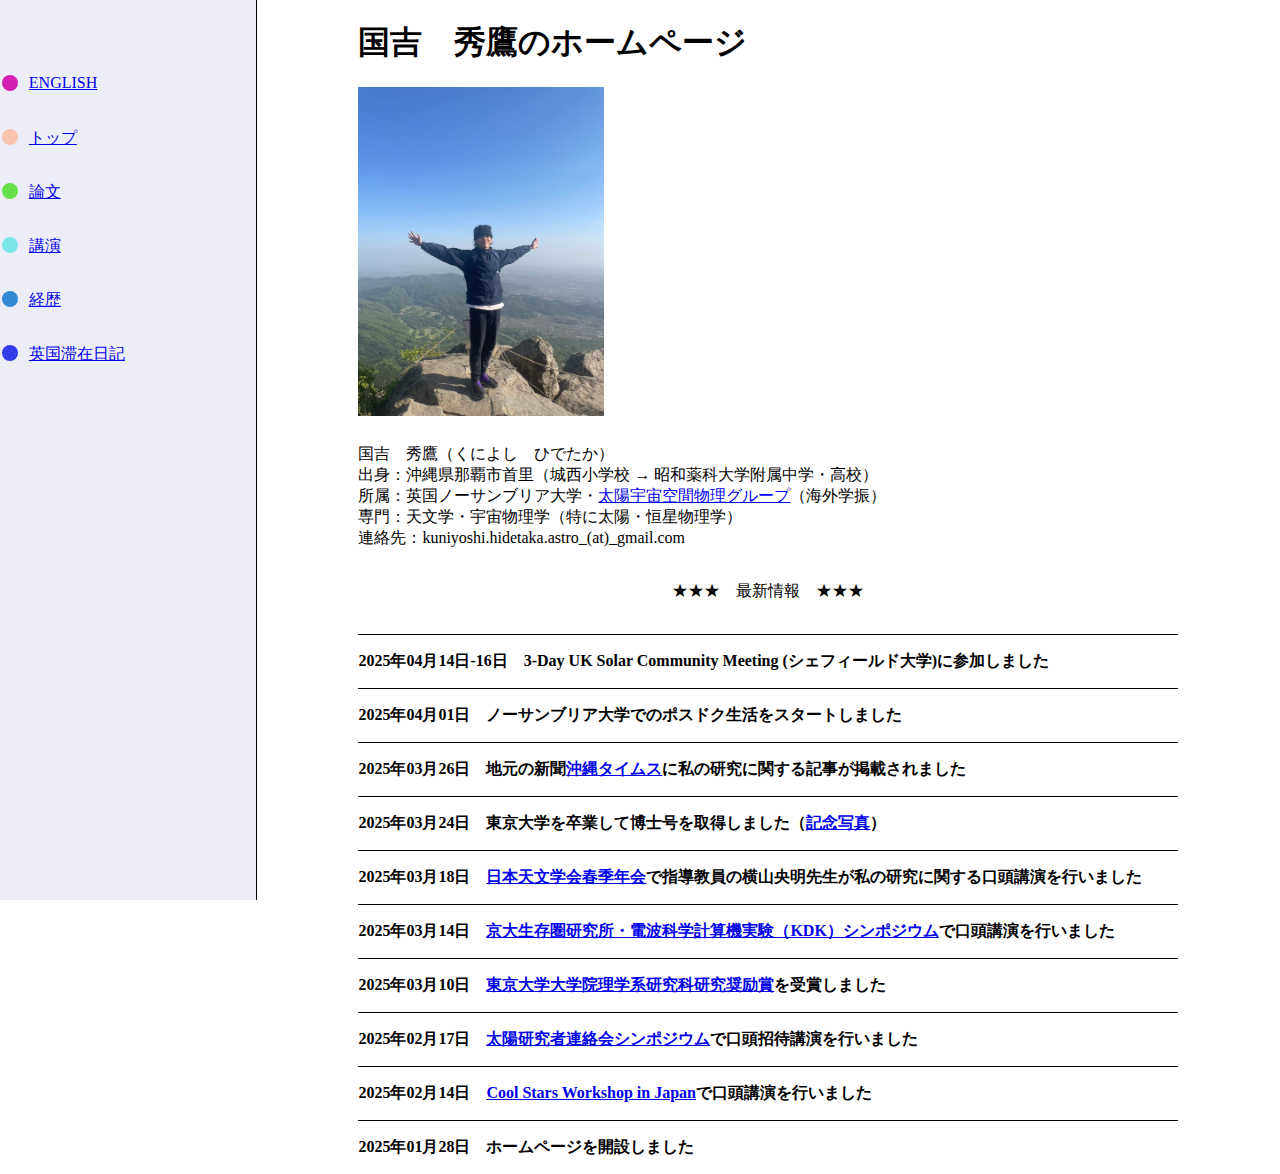
<file: index.html>
<!DOCTYPE html>
<html lang="ja">

    <head>
        <meta charset="utf-8">
        <title> 国吉　秀鷹のホームページ </title>
        <meta name="viewport" content="width=device-width, initial-scale=1.0">
        <link rel="stylesheet" href="css/common.css">
        <link rel="stylesheet" href="css/sidebar.css">
        <link rel="stylesheet" href="css/top.css">
    </head>

    <body>
        <!-- サイドバー -->
        <div class="sidebar">
            <ul>
                <li class="sideLink sideLinkEnglish">
                    <a href="./index_english.html">
                        ENGLISH
                    </a>
                </li>
                <li class="sideLink sideLinkTop">
                    <a href="./index.html">
                        トップ
                    </a>
                </li>
                <li class="sideLink sideLinkPaper">
                    <a href="./paper.html">
                        論文
                    </a>
                </li>
                <li class="sideLink sideLinkConference">
                    <a href="./conference.html">
                        講演
                    </a>
                </li>
                <li class="sideLink sideLinkCV">
                    <a href="./cv.html">
                        経歴
                    </a>
                </li>
                <li class="sideLink sideLinkBlog">
                    <a href="https://note.com/dapper_ivy8055">
                        英国滞在日記
                    </a>
                </li>
            </ul>
        </div>
        <div class="mainColumn">
            <div class="mainColumnTop">
                <h1>
                    国吉　秀鷹のホームページ
                </h1>
                <div class="topBody">
                    <!-- 左エリア -->
                    <div class="topBodyCenter">
                        <img class="topProfileImg" src="./src/top2.jpg" width="246" height="329" />
                        <div class="topProfileItem">
                            <div>
                                国吉　秀鷹（くによし　ひでたか）
                            </div>
                            <div>
                                出身：沖縄県那覇市首里（城西小学校 &rarr; 昭和薬科大学附属中学・高校）
                            </div>
                            <div>
                                所属：英国ノーサンブリア大学・<a href="https://www.northumbria.ac.uk/about-us/academic-departments/mathematics-physics-and-electrical-engineering/research/solar-and-space-physics/">太陽宇宙空間物理グループ</a>（海外学振）
                            </div>
                            <div>
                                専門：天文学・宇宙物理学（特に太陽・恒星物理学）
                            </div>
                            <div>
                                連絡先：<a>kuniyoshi.hidetaka.astro_(at)_gmail.com</a>
                            </div>
                        </div>

                        <div class="topInfoHeader">
                            &#x2605;&#x2605;&#x2605;　最新情報　&#x2605;&#x2605;&#x2605;
                        </div>
                        <div class="topInfoItem">
                            2025年04月14日-16日　3-Day UK Solar Community Meeting (シェフィールド大学)に参加しました
                        </div>
                        <div class="topInfoItem">
                            2025年04月01日　ノーサンブリア大学でのポスドク生活をスタートしました
                        </div>
                        <div class="topInfoItem">
                            2025年03月26日　地元の新聞<a href="https://www.okinawatimes.co.jp/articles/-/1551395">沖縄タイムス</a>に私の研究に関する記事が掲載されました
                        </div>
                        <div class="topInfoItem">
                            2025年03月24日　東京大学を卒業して博士号を取得しました（<a href="./src/graduation.jpg">記念写真</a>）
                        </div>
                        <div class="topInfoItem">
                            2025年03月18日　<a href="https://www.asj.or.jp/nenkai/archive/2025a/session-M.html">日本天文学会春季年会</a>で指導教員の横山央明先生が私の研究に関する口頭講演を行いました
                        </div>
                        <div class="topInfoItem">
                            2025年03月14日　<a href="https://www.rish.kyoto-u.ac.jp/events/symposium-0543/">京大生存圏研究所・電波科学計算機実験（KDK）シンポジウム</a>で口頭講演を行いました
                        </div>
                        <div class="topInfoItem">
                            2025年03月10日　<a href="https://www.s.u-tokyo.ac.jp/ja/info/10714/">東京大学大学院理学系研究科研究奨励賞</a>を受賞しました
                        </div>
                        <div class="topInfoItem">
                            2025年02月17日　<a href="https://jspc.sakura.ne.jp/symp_program/JSPCsymp_2024_program.pdf">太陽研究者連絡会シンポジウム</a>で口頭招待講演を行いました
                        </div>
                        <div class="topInfoItem">
                            2025年02月14日　<a href="https://sites.google.com/view/cswsj">Cool Stars Workshop in Japan</a>で口頭講演を行いました
                        </div>
                        <div class="topInfoItem">
                            2025年01月28日　ホームページを開設しました
                        </div>
                    </div>
                </div>
            </div>
        </div>
    </body>
    
</html>
</file>
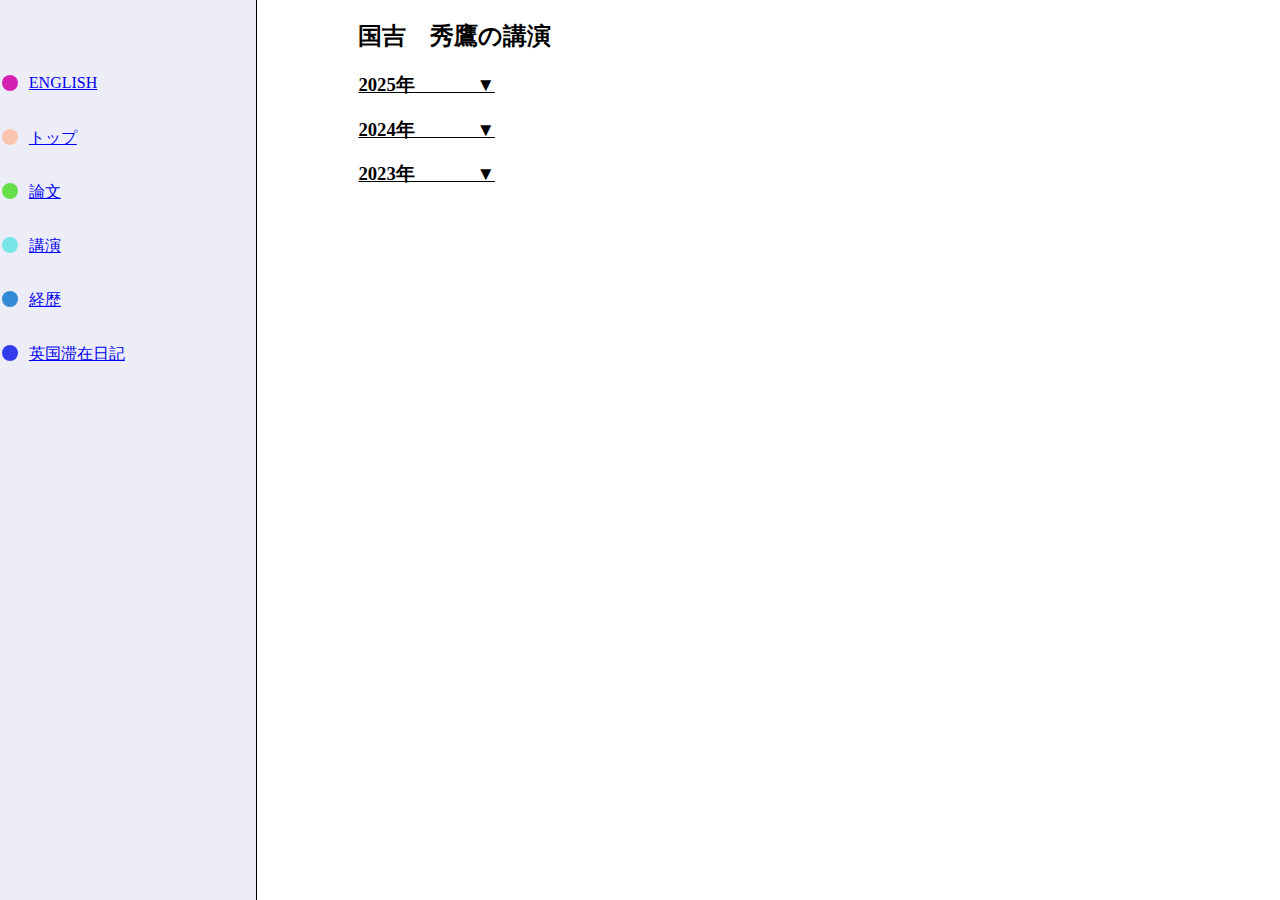
<file: conference.html>
<!DOCTYPE html>
<html lang="ja">

    <head>
        <meta charset="utf-8">
        <title> 国吉　秀鷹のホームページ </title>
        <meta name="viewport" content="width=device-width, initial-scale=1.0">
        <link rel="stylesheet" href="css/common.css">
        <link rel="stylesheet" href="css/sidebar.css">
        <link rel="stylesheet" href="css/top.css">
    </head>

    <body>
        <!-- サイドバー -->
        <div class="sidebar">
            <ul>
                <li class="sideLink sideLinkEnglish">
                    <a href="./index_english.html">
                        ENGLISH
                    </a>
                </li>
                <li class="sideLink sideLinkTop">
                    <a href="./index.html">
                        トップ
                    </a>
                </li>
                <li class="sideLink sideLinkPaper">
                    <a href="./paper.html">
                        論文
                    </a>
                </li>
                <li class="sideLink sideLinkConference">
                    <a href="./conference.html">
                        講演
                    </a>
                </li>
                <li class="sideLink sideLinkCV">
                    <a href="./cv.html">
                        経歴
                    </a>
                </li>
                <li class="sideLink sideLinkBlog">
                    <a href="https://note.com/dapper_ivy8055">
                        英国滞在日記
                    </a>
                </li>
            </ul>
        </div>
        <div class="mainColumn">
            <div class="mainColumnTop">
                <h2>
                    国吉　秀鷹の講演
                </h2>
                <div class="profileBody">
                    <div class="profileBodyItem">
                        <div class="profileBodyItemLabel">
                            <div onclick="obj=document.getElementById('menu2025').style; obj.display=(obj.display=='none')?'block':'none';">
                                <u> <a style="cursor:pointer;"> <h3> 2025年　　　             &#9660; </h3> </a> </u>
                            </div>
                        </div>
                         <div id="menu2025" style="display:none;clear:both;">
                            <ol>
                                <li> "The role of swirls in solar coronal heating" (oral, <b>invited</b>) <br />  <a href="https://sites.google.com/view/hinode-18-iris-16-meeting/science-programme?authuser=0">Hinode18-IRIS16 Meeting</a>, 23-27 June 2025, UCL, UK. </li>
                                <li> "The role of swirls in solar coronal heating" (oral) <br />  <a href="https://www.asj.or.jp/nenkai/archive/2025a/session-M.html">Astronomical Society of Japan Spring Annual Meeting</a>, 17-20 March 2025, Ibaraki-U, Japan. </li>
                                <li> "The role of swirls in solar coronal heating" (oral) <br />  <a href="https://www.rish.kyoto-u.ac.jp/events/symposium-0543/">Research Institute for Sustainable Humanosphere</a>, 14 March 2025, Online. </li>
                                <li> "The role of swirls in solar coronal heating" (oral, <b>invited</b>) <br />  <a href="https://jspc.sakura.ne.jp/symp_program/JSPCsymp_2024_program.pdf">Japan Solar Physics Community Symposium</a>, 17-19 February 2025, ISAS, Japan. </li>
                                <li> "The role of swirls in solar coronal heating" (oral) <br />  <a href="https://sites.google.com/view/cswsj">Cool Stars Workshop in Japan</a>, 12-14 February 2025, UTokyo, Japan. </li>
                            </ol>
                         </div>
                        <p></p>
                        
                        <div class="profileBodyItemLabel">
                            <div onclick="obj=document.getElementById('menu2024').style; obj.display=(obj.display=='none')?'block':'none';">
                                <u> <a style="cursor:pointer;"> <h3> 2024年　　　             &#9660; </h3> </a> </u>
                            </div>
                        </div>
                        <div id="menu2024" style="display:none;clear:both;">
                            <ol>
                                <li> "The role of swirls in solar coronal heating" (oral) <br />  <a href="https://sites.google.com/view/rironkon2024/%E3%83%9B%E3%83%BC%E3%83%A0">Rironkon Symposium</a>, 24-26 December 2024, NAOJ, Japan. </li>
                                <li> "The role of swirls in solar coronal heating" (poster) <br />  <a href="https://www.cfca.nao.ac.jp/content/2024%E4%BB%A4%E5%92%8C6%E5%B9%B4%E5%BA%A6-%E5%9B%BD%E7%AB%8B%E5%A4%A9%E6%96%87%E5%8F%B0-cfca-%E3%83%A6%E3%83%BC%E3%82%B6%E3%83%BC%E3%82%BA%E3%83%9F%E3%83%BC%E3%83%86%E3%82%A3%E3%83%B3%E3%82%B0-%E3%83%97%E3%83%AD%E3%82%B0%E3%83%A9%E3%83%A0">Center for Computational Astrophysics Users Meeting</a>, 25-26 November 2024, NAOJ, Japan. </li>
                                <li> "The role of swirls in solar coronal heating" (oral) <br />  <a href="https://www.asj.or.jp/nenkai/archive/2024b/session-M.html">Astronomical Society of Japan Fall Annual Meeting</a>, 11-13 September 2024, Kansei U, Japan. </li>
                                <li> "Cospatial Incidence of Chromospheric Swirls and Extreme-ultraviolet Brightening" (oral) <br />  <a href="https://solar.physics.montana.edu/h17_i14_s3/">Hinode-17 IRIS-15 SPHERE-3 Meeting</a>, 23-27 July 2024, Montana U, USA. </li>
                                <li> "The role of swirls in solar coronal heating" (oral, <b>invited</b>) <br />  <a href="http://kyoryu.scphys.kyoto-u.ac.jp/rims24/">Research Institute for Mathmatical Sciences Symposium "Non-equilibrium Turbulence"</a>, 22-24 July 2024, Kyoto U, Japan. </li>
                                <li> "Self-consistent simulation of an entire coronal loop spanning from the convection zone to the corona" (oral) <br />  <a href="https://www.asj.or.jp/nenkai/archive/2024a/session-M.html">Astronomical Society of Japan Spring Annual Meeting</a>, 11-15 March 2024, UTokyo, Japan. </li>
                                <li> "Cospatial Incidence of Chromospheric Swirls and Extreme-ultraviolet Brightening" (oral) <br />  <a>Solar-C SWG meeting</a>, 5-6 March 2024, Nagoya U, Japan. </li>
                                <li> "Cospatial Incidence of Chromospheric Swirls and Extreme-ultraviolet Brightening" (oral) <br />  <a href="https://jspc.sakura.ne.jp/symp_program/JSPCsymp_2023_program.pdf">Japan Solar Physics Community Symposium</a>, 20-22 February 2024, NAOJ, Japan. </li>
                                <li> "Cospatial Incidence of Chromospheric Swirls and Extreme-ultraviolet Brightening" (oral, <b>invited</b>) <br />  <a>Chromospheric Magnetic Field Workshop</a>, 14-16 February 2024, NAOJ, Japan. </li>
                                <li> "Efficient energy transfer into the solar corona by magnetic tornadoes" (oral) <br />  <a href="https://www.cfca.nao.ac.jp/content/2023%E4%BB%A4%E5%92%8C5%E5%B9%B4%E5%BA%A6-%E5%9B%BD%E7%AB%8B%E5%A4%A9%E6%96%87%E5%8F%B0-cfca-%E3%83%A6%E3%83%BC%E3%82%B6%E3%83%BC%E3%82%BA%E3%83%9F%E3%83%BC%E3%83%86%E3%82%A3%E3%83%B3%E3%82%B0-%E3%83%97%E3%83%AD%E3%82%B0%E3%83%A9%E3%83%A0">Center for Computational Astrophysics Users Meeting</a>, 29-30 January 2024, NAOJ, Japan. </li>
                            </ol>
                        </div> 
                        <p></p>

                        <div class="profileBodyItemLabel">
                            <div onclick="obj=document.getElementById('menu2023').style; obj.display=(obj.display=='none')?'block':'none';">
                                <u> <a style="cursor:pointer;"> <h3> 2023年　　　             &#9660; </h3> </a> </u>
                            </div>
                        </div>
                        <div id="menu2023" style="display:none;clear:both;">
                            <ol>
                                <li> "Can the Solar P-modes Contribute to the High-frequency Transverse Oscillations of Spicules?" (oral) <br />  <a href="https://www.asj.or.jp/nenkai/archive/2023a/">Astronomical Society of Japan Spring Annual Meeting</a>, 13-15 March 2023, Tokyo, Japan. </li>
                                <li> "Magnetic Tornado Induced by the Merger of Coronal Loop Footpoints: an Efficient Energy Channel into the Solar Corona" (oral) <br />  <a href="https://jspc.sakura.ne.jp/symp_program/JSPCsymp_2023_program.pdf">Japan Solar Physics Community Symposium</a>, 20-22 February 2023, Nagoya, Japan. </li>
                            </ol>
                        </div>
                        <p></p>
                    </div>
                </div>
              </div>
            </div>
    </body>
</html>
</file>
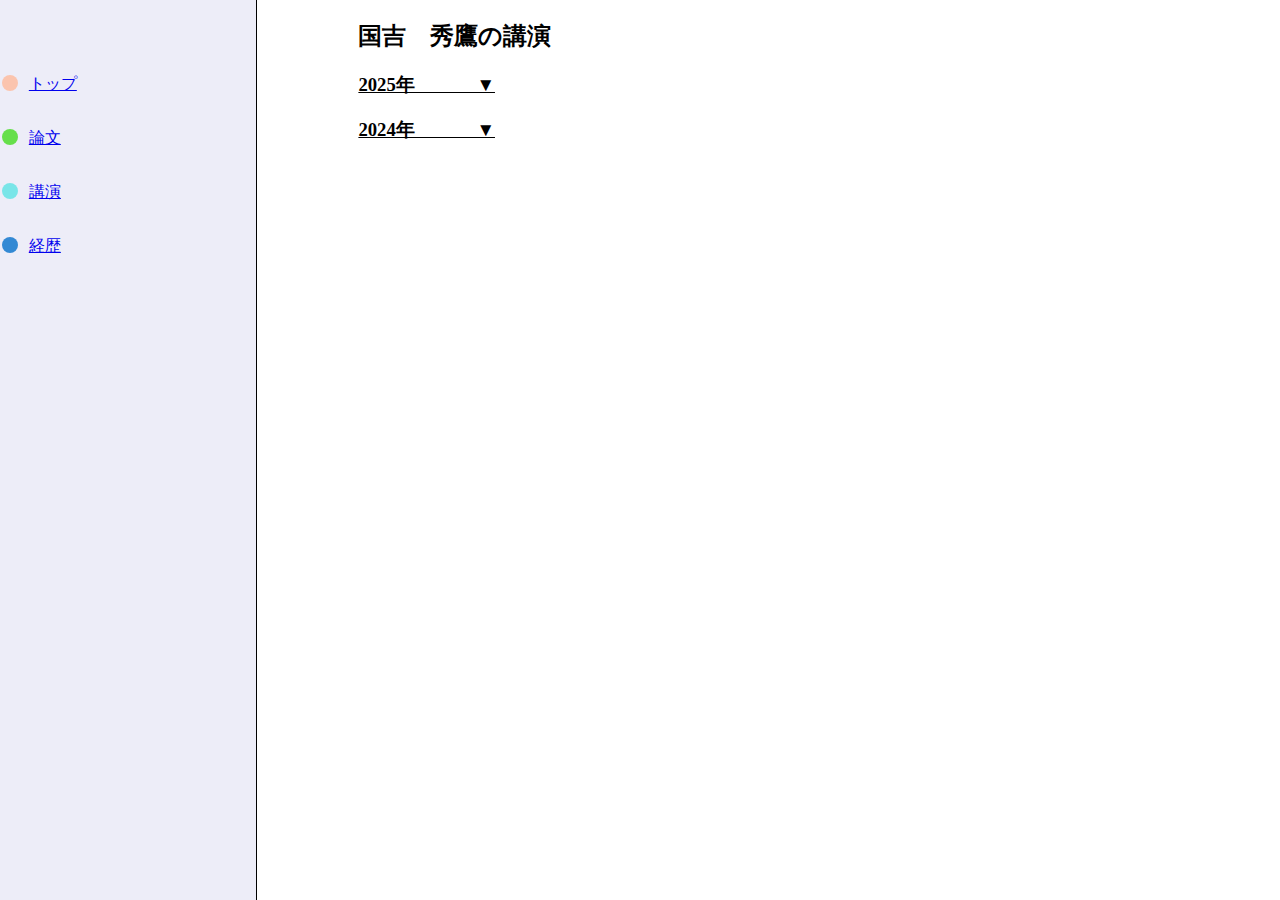
<file: conference_2025.html>
<!DOCTYPE html>
<html lang="ja">

    <head>
        <meta charset="utf-8">
        <title> 国吉　秀鷹のホームページ </title>
        <meta name="viewport" content="width=device-width, initial-scale=1.0">
        <link rel="stylesheet" href="css/common.css">
        <link rel="stylesheet" href="css/sidebar.css">
        <link rel="stylesheet" href="css/top.css">
    </head>

    <body>
        <!-- サイドバー -->
        <div class="sidebar">
            <ul>
                <li class="sideLink sideLinkTop">
                    <a href="./index.html">
                        トップ
                    </a>
                </li>
                <li class="sideLink sideLinkPaper">
                    <a href="./paper.html">
                        論文
                    </a>
                </li>
                <li class="sideLink sideLinkConference">
                    <a href="./conference_2025.html">
                        講演
                    </a>
                </li>
                <li class="sideLink sideLinkCV">
                    <a href="./cv.html">
                        経歴
                    </a>
                </li>
            </ul>
        </div>
        <div class="mainColumn">
            <div class="mainColumnTop">
                <h2>
                    国吉　秀鷹の講演
                </h2>
                <div class="profileBody">
                    <div class="profileBodyItem">
                        <div class="profileBodyItemLabel">
                            <div onclick="obj=document.getElementById('menu2025').style; obj.display=(obj.display=='none')?'block':'none';">
                                <u> <a style="cursor:pointer;"> <h3> 2025年　　　             &#9660; </h3> </a> </u>
                            </div>
                        </div>
                         <div id="menu2025" style="display:none;clear:both;">
                            <ol>
                                <li> "The role of swirls in solar coronal heating" (oral, <b>invited</b>) <br />  <a href="https://sites.google.com/view/hinode-18-iris-16-meeting/science-programme?authuser=0">Hinode18-IRIS16 Meeting</a>, 23-27 June 2025, UCL, UK. </li>
                                <li> "The role of swirls in solar coronal heating" (oral) <br />  <a href="https://www.asj.or.jp/nenkai/archive/2025a/session-M.html">Astronomical Society of Japan Spring Annual Meeting</a>, 17-20 March 2025, Ibaraki-U, Japan. </li>
                                <li> "The role of swirls in solar coronal heating" (oral) <br />  <a href="https://www.rish.kyoto-u.ac.jp/events/symposium-0543/">Research Institute for Sustainable Humanosphere</a>, 14 March 2025, Online. </li>
                                <li> "The role of swirls in solar coronal heating" (oral, <b>invited</b>) <br />  <a href="https://jspc.sakura.ne.jp/symp_program/JSPCsymp_2024_program.pdf">Japan Solar Physics Community Symposium</a>, 17-19 February 2025, ISAS, Japan. </li>
                                <li> "The role of swirls in solar coronal heating" (oral) <br />  <a href="https://sites.google.com/view/cswsj">Cool Stars Workshop in Japan</a>, 12-14 February 2025, UTokyo, Japan. </li>
                            </ol>
                         </div>

                        <p></p>
                        
                        <div class="profileBodyItemLabel">
                            <div onclick="obj=document.getElementById('menu2024').style; obj.display=(obj.display=='none')?'block':'none';">
                                <u> <a style="cursor:pointer;"> <h3> 2024年　　　             &#9660; </h3> </a> </u>
                            </div>
                        </div>
                        <div id="menu2024" style="display:none;clear:both;">
                            <ol>
                                <li> "The role of swirls in solar coronal heating" (oral) <br />  <a href="https://sites.google.com/view/rironkon2024/%E3%83%9B%E3%83%BC%E3%83%A0">Rironkon Symposium</a>, 24-26 December 2024, NAOJ, Japan. </li>
                                <li> "The role of swirls in solar coronal heating" (poster) <br />  <a href="https://www.cfca.nao.ac.jp/content/2024%E4%BB%A4%E5%92%8C6%E5%B9%B4%E5%BA%A6-%E5%9B%BD%E7%AB%8B%E5%A4%A9%E6%96%87%E5%8F%B0-cfca-%E3%83%A6%E3%83%BC%E3%82%B6%E3%83%BC%E3%82%BA%E3%83%9F%E3%83%BC%E3%83%86%E3%82%A3%E3%83%B3%E3%82%B0-%E3%83%97%E3%83%AD%E3%82%B0%E3%83%A9%E3%83%A0">Center for Computational Astrophysics Users Meeting</a>, 25-26 November 2024, NAOJ, Japan. </li>
                                <li> "The role of swirls in solar coronal heating" (oral) <br />  <a href="https://www.asj.or.jp/nenkai/archive/2024b/session-M.html">Astronomical Society of Japan Fall Annual Meeting</a>, 11-13 September 2024, Kansei U, Japan. </li>
                                <li> "Cospatial Incidence of Chromospheric Swirls and Extreme-ultraviolet Brightening" (oral) <br />  <a href="https://solar.physics.montana.edu/h17_i14_s3/">Hinode-17 IRIS-15 SPHERE-3 Meeting</a>, 23-27 July 2024, Montana U, USA. </li>
                                <li> "The role of swirls in solar coronal heating" (oral, <b>invited</b>) <br />  <a href="http://kyoryu.scphys.kyoto-u.ac.jp/rims24/">Research Institute for Mathmatical Sciences Symposium "Non-equilibrium Turbulence"</a>, 22-24 July 2024, Kyoto U, Japan. </li>
                                <li> "Self-consistent simulation of an entire coronal loop spanning from the convection zone to the corona" (oral) <br />  <a href="https://www.asj.or.jp/nenkai/archive/2024a/session-M.html">Astronomical Society of Japan Spring Annual Meeting</a>, 11-15 March 2024, UTokyo, Japan. </li>
                                <li> "Cospatial Incidence of Chromospheric Swirls and Extreme-ultraviolet Brightening" (oral) <br />  <a>Solar-C SWG meeting</a>, 5-6 March 2024, Nagoya U, Japan. </li>
                                <li> "Cospatial Incidence of Chromospheric Swirls and Extreme-ultraviolet Brightening" (oral) <br />  <a href="https://jspc.sakura.ne.jp/symp_program/JSPCsymp_2023_program.pdf">Japan Solar Physics Community Symposium</a>, 20-22 February 2024, NAOJ, Japan. </li>
                                <li> "Cospatial Incidence of Chromospheric Swirls and Extreme-ultraviolet Brightening" (oral, <b>invited</b>) <br />  <a>Chromospheric Magnetic Field Workshop</a>, 14-16 February 2024, NAOJ, Japan. </li>
                                <li> "Efficient energy transfer into the solar corona by magnetic tornadoes" (oral) <br />  <a href="https://www.cfca.nao.ac.jp/content/2023%E4%BB%A4%E5%92%8C5%E5%B9%B4%E5%BA%A6-%E5%9B%BD%E7%AB%8B%E5%A4%A9%E6%96%87%E5%8F%B0-cfca-%E3%83%A6%E3%83%BC%E3%82%B6%E3%83%BC%E3%82%BA%E3%83%9F%E3%83%BC%E3%83%86%E3%82%A3%E3%83%B3%E3%82%B0-%E3%83%97%E3%83%AD%E3%82%B0%E3%83%A9%E3%83%A0">Center for Computational Astrophysics Users Meeting</a>, 29-30 January 2024, NAOJ, Japan. </li>
                            </ol>
                         </div>
                    </div>
                </div>
              </div>
            </div>
    </body>
</html>
</file>
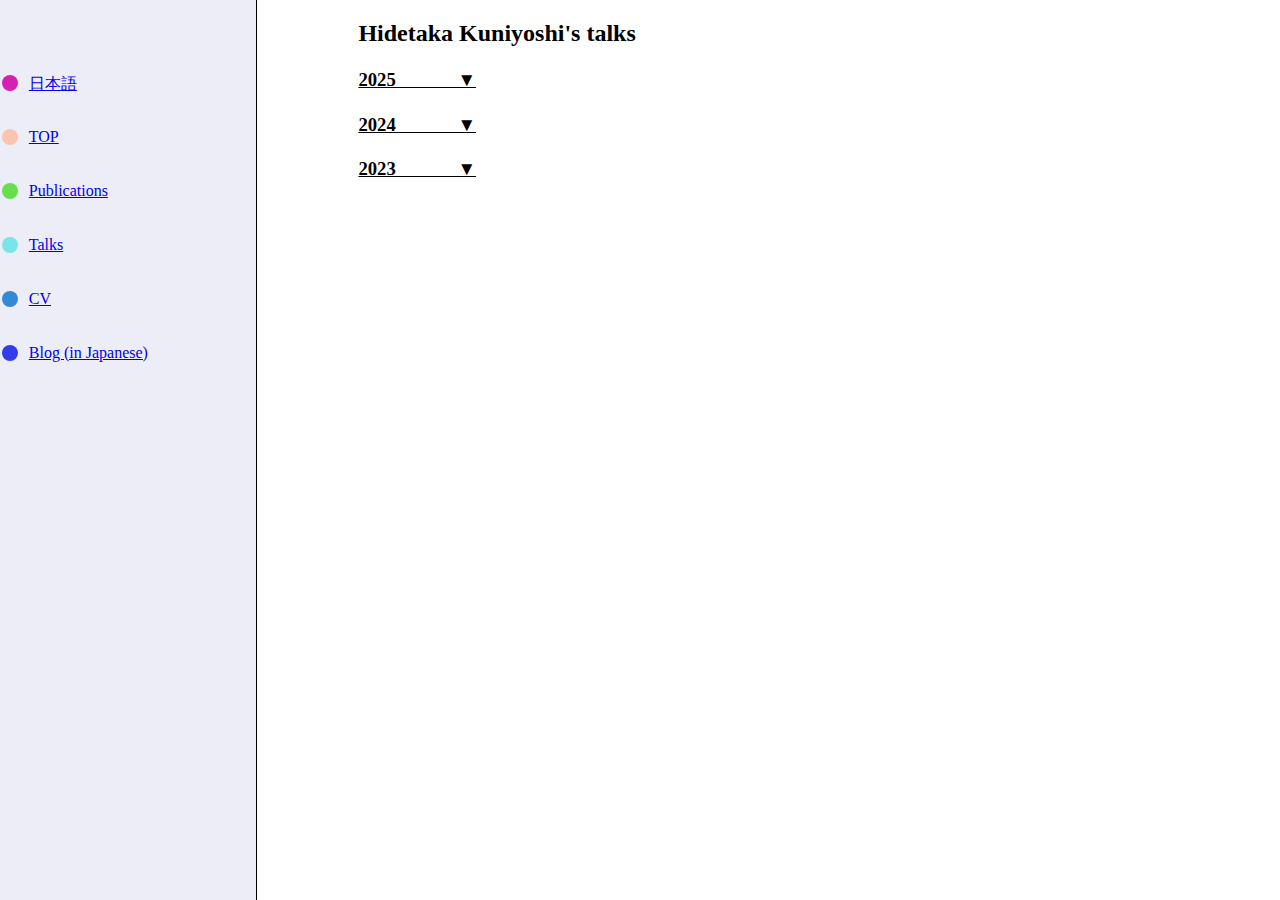
<file: conference_english.html>
<!DOCTYPE html>
<html lang="ja">

    <head>
        <meta charset="utf-8">
        <title> Hidetaka Kuniyoshi's homepage </title>
        <meta name="viewport" content="width=device-width, initial-scale=1.0">
        <link rel="stylesheet" href="css/common.css">
        <link rel="stylesheet" href="css/sidebar.css">
        <link rel="stylesheet" href="css/top.css">
    </head>

    <body>
        <!-- サイドバー -->
        <div class="sidebar">
            <ul>
                <li class="sideLink sideLinkEnglish">
                    <a href="./index.html">
                        日本語
                    </a>
                </li>
                <li class="sideLink sideLinkTop">
                    <a href="./index_english.html">
                        TOP
                    </a>
                </li>
                <li class="sideLink sideLinkPaper">
                    <a href="./paper_english.html">
                        Publications
                    </a>
                </li>
                <li class="sideLink sideLinkConference">
                    <a href="./conference_english.html">
                        Talks
                    </a>
                </li>
                <li class="sideLink sideLinkCV">
                    <a href="./cv_english.html">
                        CV
                    </a>
                </li>
                <li class="sideLink sideLinkBlog">
                    <a href="https://note.com/dapper_ivy8055">
                        Blog (in Japanese)
                    </a>
                </li>
            </ul>
        </div>
        <div class="mainColumn">
            <div class="mainColumnTop">
                <h2>
                    Hidetaka Kuniyoshi's talks
                </h2>
                <div class="profileBody">
                    <div class="profileBodyItem">
                        <div class="profileBodyItemLabel">
                            <div onclick="obj=document.getElementById('menu2025').style; obj.display=(obj.display=='none')?'block':'none';">
                                <u> <a style="cursor:pointer;"> <h3> 2025　　　             &#9660; </h3> </a> </u>
                            </div>
                        </div>
                         <div id="menu2025" style="display:none;clear:both;">
                            <ol>
                                <li> "The role of swirls in solar coronal heating" (oral, <b>invited</b>) <br />  <a href="https://sites.google.com/view/hinode-18-iris-16-meeting/science-programme?authuser=0">Hinode18-IRIS16 Meeting</a>, 23-27 June 2025, UCL, UK. </li>
                                <li> "The role of swirls in solar coronal heating" (oral) <br />  <a href="https://www.asj.or.jp/nenkai/archive/2025a/session-M.html">Astronomical Society of Japan Spring Annual Meeting</a>, 17-20 March 2025, Ibaraki-U, Japan. </li>
                                <li> "The role of swirls in solar coronal heating" (oral) <br />  <a href="https://www.rish.kyoto-u.ac.jp/events/symposium-0543/">Research Institute for Sustainable Humanosphere</a>, 14 March 2025, Online. </li>
                                <li> "The role of swirls in solar coronal heating" (oral, <b>invited</b>) <br />  <a href="https://jspc.sakura.ne.jp/symp_program/JSPCsymp_2024_program.pdf">Japan Solar Physics Community Symposium</a>, 17-19 February 2025, ISAS, Japan. </li>
                                <li> "The role of swirls in solar coronal heating" (oral) <br />  <a href="https://sites.google.com/view/cswsj">Cool Stars Workshop in Japan</a>, 12-14 February 2025, UTokyo, Japan. </li>
                            </ol>
                         </div>
                        <p></p>
                        
                        <div class="profileBodyItemLabel">
                            <div onclick="obj=document.getElementById('menu2024').style; obj.display=(obj.display=='none')?'block':'none';">
                                <u> <a style="cursor:pointer;"> <h3> 2024　　　             &#9660; </h3> </a> </u>
                            </div>
                        </div>
                        <div id="menu2024" style="display:none;clear:both;">
                            <ol>
                                <li> "The role of swirls in solar coronal heating" (oral) <br />  <a href="https://sites.google.com/view/rironkon2024/%E3%83%9B%E3%83%BC%E3%83%A0">Rironkon Symposium</a>, 24-26 December 2024, NAOJ, Japan. </li>
                                <li> "The role of swirls in solar coronal heating" (poster) <br />  <a href="https://www.cfca.nao.ac.jp/content/2024%E4%BB%A4%E5%92%8C6%E5%B9%B4%E5%BA%A6-%E5%9B%BD%E7%AB%8B%E5%A4%A9%E6%96%87%E5%8F%B0-cfca-%E3%83%A6%E3%83%BC%E3%82%B6%E3%83%BC%E3%82%BA%E3%83%9F%E3%83%BC%E3%83%86%E3%82%A3%E3%83%B3%E3%82%B0-%E3%83%97%E3%83%AD%E3%82%B0%E3%83%A9%E3%83%A0">Center for Computational Astrophysics Users Meeting</a>, 25-26 November 2024, NAOJ, Japan. </li>
                                <li> "The role of swirls in solar coronal heating" (oral) <br />  <a href="https://www.asj.or.jp/nenkai/archive/2024b/session-M.html">Astronomical Society of Japan Fall Annual Meeting</a>, 11-13 September 2024, Kansei U, Japan. </li>
                                <li> "Cospatial Incidence of Chromospheric Swirls and Extreme-ultraviolet Brightening" (oral) <br />  <a href="https://solar.physics.montana.edu/h17_i14_s3/">Hinode-17 IRIS-15 SPHERE-3 Meeting</a>, 23-27 July 2024, Montana U, USA. </li>
                                <li> "The role of swirls in solar coronal heating" (oral, <b>invited</b>) <br />  <a href="http://kyoryu.scphys.kyoto-u.ac.jp/rims24/">Research Institute for Mathmatical Sciences Symposium "Non-equilibrium Turbulence"</a>, 22-24 July 2024, Kyoto U, Japan. </li>
                                <li> "Self-consistent simulation of an entire coronal loop spanning from the convection zone to the corona" (oral) <br />  <a href="https://www.asj.or.jp/nenkai/archive/2024a/session-M.html">Astronomical Society of Japan Spring Annual Meeting</a>, 11-15 March 2024, UTokyo, Japan. </li>
                                <li> "Cospatial Incidence of Chromospheric Swirls and Extreme-ultraviolet Brightening" (oral) <br />  <a>Solar-C SWG meeting</a>, 5-6 March 2024, Nagoya U, Japan. </li>
                                <li> "Cospatial Incidence of Chromospheric Swirls and Extreme-ultraviolet Brightening" (oral) <br />  <a href="https://jspc.sakura.ne.jp/symp_program/JSPCsymp_2023_program.pdf">Japan Solar Physics Community Symposium</a>, 20-22 February 2024, NAOJ, Japan. </li>
                                <li> "Cospatial Incidence of Chromospheric Swirls and Extreme-ultraviolet Brightening" (oral, <b>invited</b>) <br />  <a>Chromospheric Magnetic Field Workshop</a>, 14-16 February 2024, NAOJ, Japan. </li>
                                <li> "Efficient energy transfer into the solar corona by magnetic tornadoes" (oral) <br />  <a href="https://www.cfca.nao.ac.jp/content/2023%E4%BB%A4%E5%92%8C5%E5%B9%B4%E5%BA%A6-%E5%9B%BD%E7%AB%8B%E5%A4%A9%E6%96%87%E5%8F%B0-cfca-%E3%83%A6%E3%83%BC%E3%82%B6%E3%83%BC%E3%82%BA%E3%83%9F%E3%83%BC%E3%83%86%E3%82%A3%E3%83%B3%E3%82%B0-%E3%83%97%E3%83%AD%E3%82%B0%E3%83%A9%E3%83%A0">Center for Computational Astrophysics Users Meeting</a>, 29-30 January 2024, NAOJ, Japan. </li>
                            </ol>
                        </div> 
                        <p></p>

                        <div class="profileBodyItemLabel">
                            <div onclick="obj=document.getElementById('menu2023').style; obj.display=(obj.display=='none')?'block':'none';">
                                <u> <a style="cursor:pointer;"> <h3> 2023　　　             &#9660; </h3> </a> </u>
                            </div>
                        </div>
                        <div id="menu2023" style="display:none;clear:both;">
                            <ol>
                                <li> "Can the Solar P-modes Contribute to the High-frequency Transverse Oscillations of Spicules?" (oral) <br />  <a href="https://www.asj.or.jp/nenkai/archive/2023a/">Astronomical Society of Japan Spring Annual Meeting</a>, 13-15 March 2023, Tokyo, Japan. </li>
                                <li> "Magnetic Tornado Induced by the Merger of Coronal Loop Footpoints: an Efficient Energy Channel into the Solar Corona" (oral) <br />  <a href="https://jspc.sakura.ne.jp/symp_program/JSPCsymp_2023_program.pdf">Japan Solar Physics Community Symposium</a>, 20-22 February 2023, Nagoya, Japan. </li>
                            </ol>
                        </div>
                        <p></p>
                    </div>
                </div>
              </div>
            </div>
    </body>
</html>
</file>
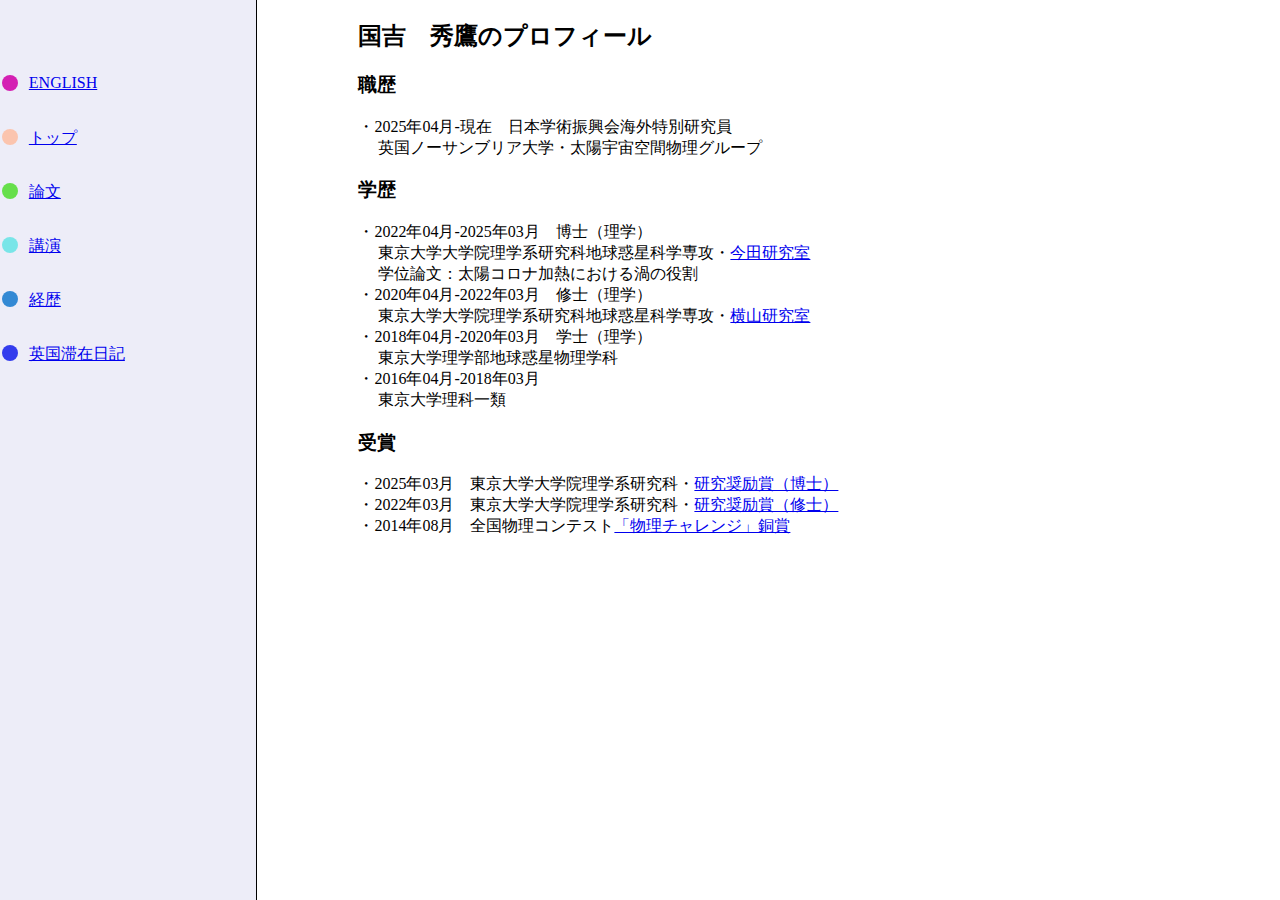
<file: cv.html>
<!DOCTYPE html>
<html lang="ja">

    <head>
        <meta charset="utf-8">
        <title> 国吉　秀鷹のホームページ </title>
        <meta name="viewport" content="width=device-width, initial-scale=1.0">
        <link rel="stylesheet" href="css/common.css">
        <link rel="stylesheet" href="css/sidebar.css">
        <link rel="stylesheet" href="css/top.css">
    </head>

    <body>
        <!-- サイドバー -->
        <div class="sidebar">
            <ul>
                <li class="sideLink sideLinkEnglish">
                    <a href="./index_english.html">
                        ENGLISH
                    </a>
                </li>
                <li class="sideLink sideLinkTop">
                    <a href="./index.html">
                        トップ
                    </a>
                </li>
                <li class="sideLink sideLinkPaper">
                    <a href="./paper.html">
                        論文
                    </a>
                </li>
                <li class="sideLink sideLinkConference">
                    <a href="./conference.html">
                        講演
                    </a>
                </li>
                <li class="sideLink sideLinkCV">
                    <a href="./cv.html">
                        経歴
                    </a>
                </li>
                <li class="sideLink sideLinkBlog">
                    <a href="https://note.com/dapper_ivy8055">
                        英国滞在日記
                    </a>
                </li>
            </ul>
        </div>
        <div class="mainColumn">
            <div class="mainColumnTop">
                <h2>
                    国吉　秀鷹のプロフィール
                </h2>
              <div class="profileBody">
                <div class="profileBodyItem">
                  <div class="profileBodyItemLabel">
                      <h3>職歴</h3>
                  </div>
                  <div class="profileBodyItemValue">
                    <div>
                      ・2025年04月-現在　日本学術振興会海外特別研究員 <br />
                      &emsp; 英国ノーサンブリア大学・太陽宇宙空間物理グループ
                    </div>
                  </div>
                  <div class="profileBodyItemLabel">
                      <h3>学歴</h3>
                  </div>
                  <div class="profileBodyItemValue">
                    <div>
                      ・2022年04月-2025年03月　博士（理学）<br />
                      &emsp; 東京大学大学院理学系研究科地球惑星科学専攻・<a href="https://www-space.eps.s.u-tokyo.ac.jp/~imada/lab/">今田研究室</a> <br />
                      &emsp; 学位論文：太陽コロナ加熱における渦の役割
                    </div>
                    <div>
                      ・2020年04月-2022年03月　修士（理学）<br />
                      &emsp; 東京大学大学院理学系研究科地球惑星科学専攻・<a href="https://sites.google.com/view/yokoyama-lab">横山研究室</a> <br />
                    </div>
                    <div>
                      ・2018年04月-2020年03月　学士（理学）<br />
                      &emsp; 東京大学理学部地球惑星物理学科 <br />
                    </div>
                    <div>
                      ・2016年04月-2018年03月　<br />
                      &emsp; 東京大学理科一類 <br />
                    </div>       
                  </div>
                  <div class="profileBodyItemLabel">
                      <h3>受賞</h3>
                  </div>
                  <div class="profileBodyItemValue">
                      <div>
                          ・2025年03月　東京大学大学院理学系研究科・<a href="https://www.s.u-tokyo.ac.jp/ja/info/10714/">研究奨励賞（博士）</a>
                      </div>
                      <div>
                          ・2022年03月　東京大学大学院理学系研究科・<a href="https://warp.ndl.go.jp/info:ndljp/pid/12972979/www.s.u-tokyo.ac.jp/ja/awards/encouragement/R3.html">研究奨励賞（修士）</a>
                      </div>
                      <div>
                          ・2014年08月　全国物理コンテスト<a href="https://www.jpho.jp/2014/2ndChall2014/2014-medalists.pdf">「物理チャレンジ」銅賞</a>
                      </div>
                  </div>
                </div>
              </div>
            </div>
        </div>
    </body>
    
</html>
</file>
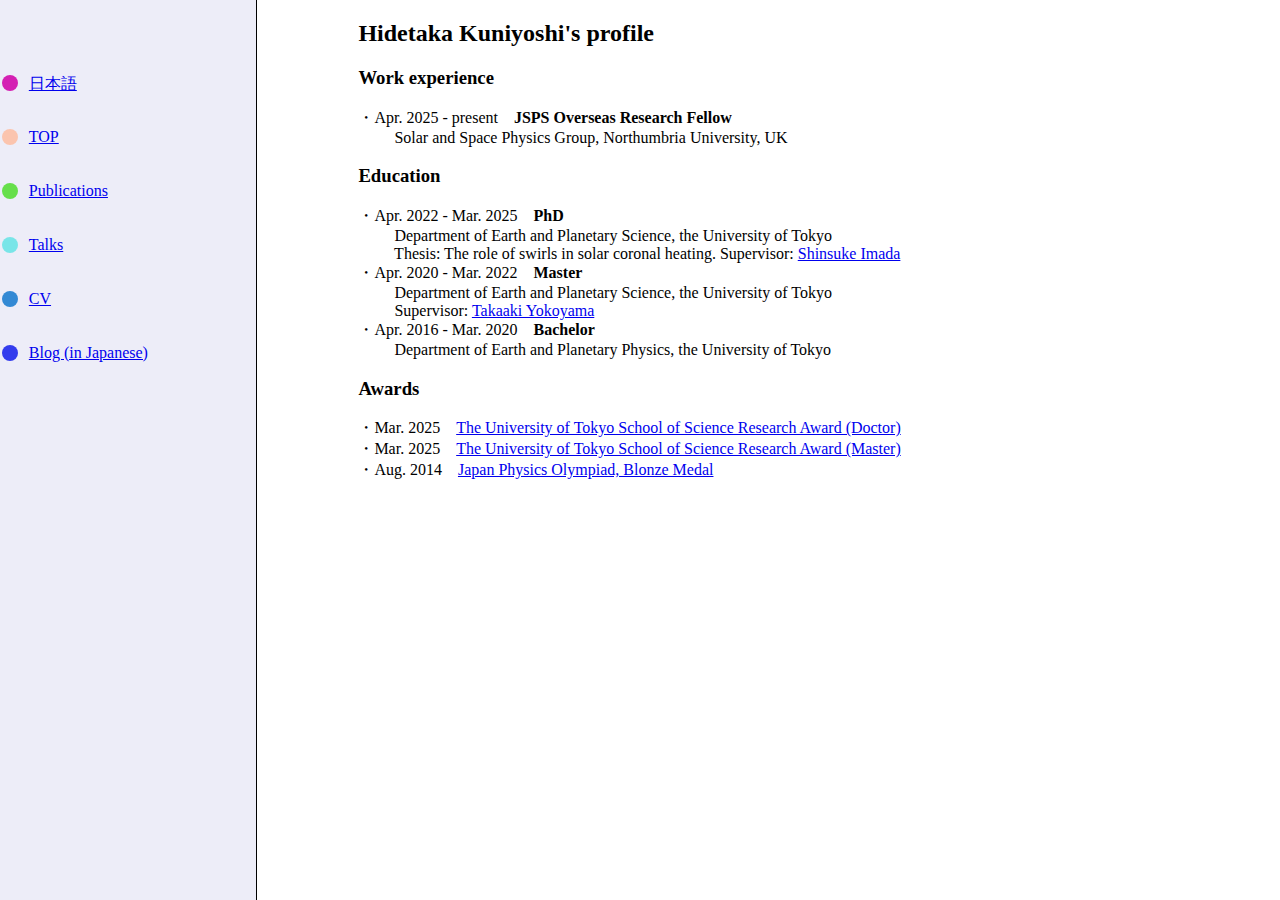
<file: cv_english.html>
<!DOCTYPE html>
<html lang="ja">

    <head>
        <meta charset="utf-8">
        <title> Hidetaka Kuniyoshi's homepage </title>
        <meta name="viewport" content="width=device-width, initial-scale=1.0">
        <link rel="stylesheet" href="css/common.css">
        <link rel="stylesheet" href="css/sidebar.css">
        <link rel="stylesheet" href="css/top.css">
    </head>

    <body>
        <!-- サイドバー -->
        <div class="sidebar">
            <ul>
                <li class="sideLink sideLinkEnglish">
                    <a href="./index.html">
                        日本語
                    </a>
                </li>
                <li class="sideLink sideLinkTop">
                    <a href="./index_english.html">
                        TOP
                    </a>
                </li>
                <li class="sideLink sideLinkPaper">
                    <a href="./paper_english.html">
                        Publications
                    </a>
                </li>
                <li class="sideLink sideLinkConference">
                    <a href="./conference_english.html">
                        Talks
                    </a>
                </li>
                <li class="sideLink sideLinkCV">
                    <a href="./cv_english.html">
                        CV
                    </a>
                </li>
                <li class="sideLink sideLinkBlog">
                    <a href="https://note.com/dapper_ivy8055">
                        Blog (in Japanese)
                    </a>
                </li>
            </ul>
        </div>
        <div class="mainColumn">
            <div class="mainColumnTop">
                <h2>
                    Hidetaka Kuniyoshi's profile
                </h2>
              <div class="profileBody">
                <div class="profileBodyItem">
                  <div class="profileBodyItemLabel">
                      <h3>Work experience</h3>
                  </div>
                  <div class="profileBodyItemValue">
                    <div>
                      ・Apr. 2025 - present　<b>JSPS Overseas Research Fellow</b>  <br />
                      &emsp;&emsp; Solar and Space Physics Group, Northumbria University, UK
                    </div>
                  </div>
                  <div class="profileBodyItemLabel">
                      <h3>Education</h3>
                  </div>
                  <div class="profileBodyItemValue">
                    <div>
                      ・Apr. 2022 - Mar. 2025　<b>PhD</b>  <br />
                      &emsp;&emsp; Department of Earth and Planetary Science, the University of Tokyo <br />
                      &emsp;&emsp; Thesis: The role of swirls in solar coronal heating. Supervisor: <a href="https://www-space.eps.s.u-tokyo.ac.jp/~imada/lab/">Shinsuke Imada</a> 
                    </div>
                    <div>
                      ・Apr. 2020 - Mar. 2022　<b>Master</b> <br />
                      &emsp;&emsp; Department of Earth and Planetary Science, the University of Tokyo <br />
                      &emsp;&emsp; Supervisor: <a href="https://sites.google.com/view/yokoyama-lab">Takaaki Yokoyama</a>
                    </div>
                    <div>
                      ・Apr. 2016 - Mar. 2020　<b>Bachelor</b> <br />
                      &emsp;&emsp; Department of Earth and Planetary Physics, the University of Tokyo
                    </div>    
                  </div>
                  <div class="profileBodyItemLabel">
                      <h3>Awards</h3>
                  </div>
                  <div class="profileBodyItemValue">
                      <div>
                          ・Mar. 2025　<a href="https://www.s.u-tokyo.ac.jp/ja/info/10714/">The University of Tokyo School of Science Research Award (Doctor)</a>
                      </div>
                      <div>
                          ・Mar. 2025　<a href="https://warp.ndl.go.jp/info:ndljp/pid/12972979/www.s.u-tokyo.ac.jp/ja/awards/encouragement/R3.html">The University of Tokyo School of Science Research Award (Master)</a>
                      </div>
                      <div>
                          ・Aug. 2014　<a href="https://www.jpho.jp/2014/2ndChall2014/2014-medalists.pdf">Japan Physics Olympiad, Blonze Medal</a>
                      </div>
                  </div>
                </div>
              </div>
            </div>
        </div>
    </body>
    
</html>
</file>
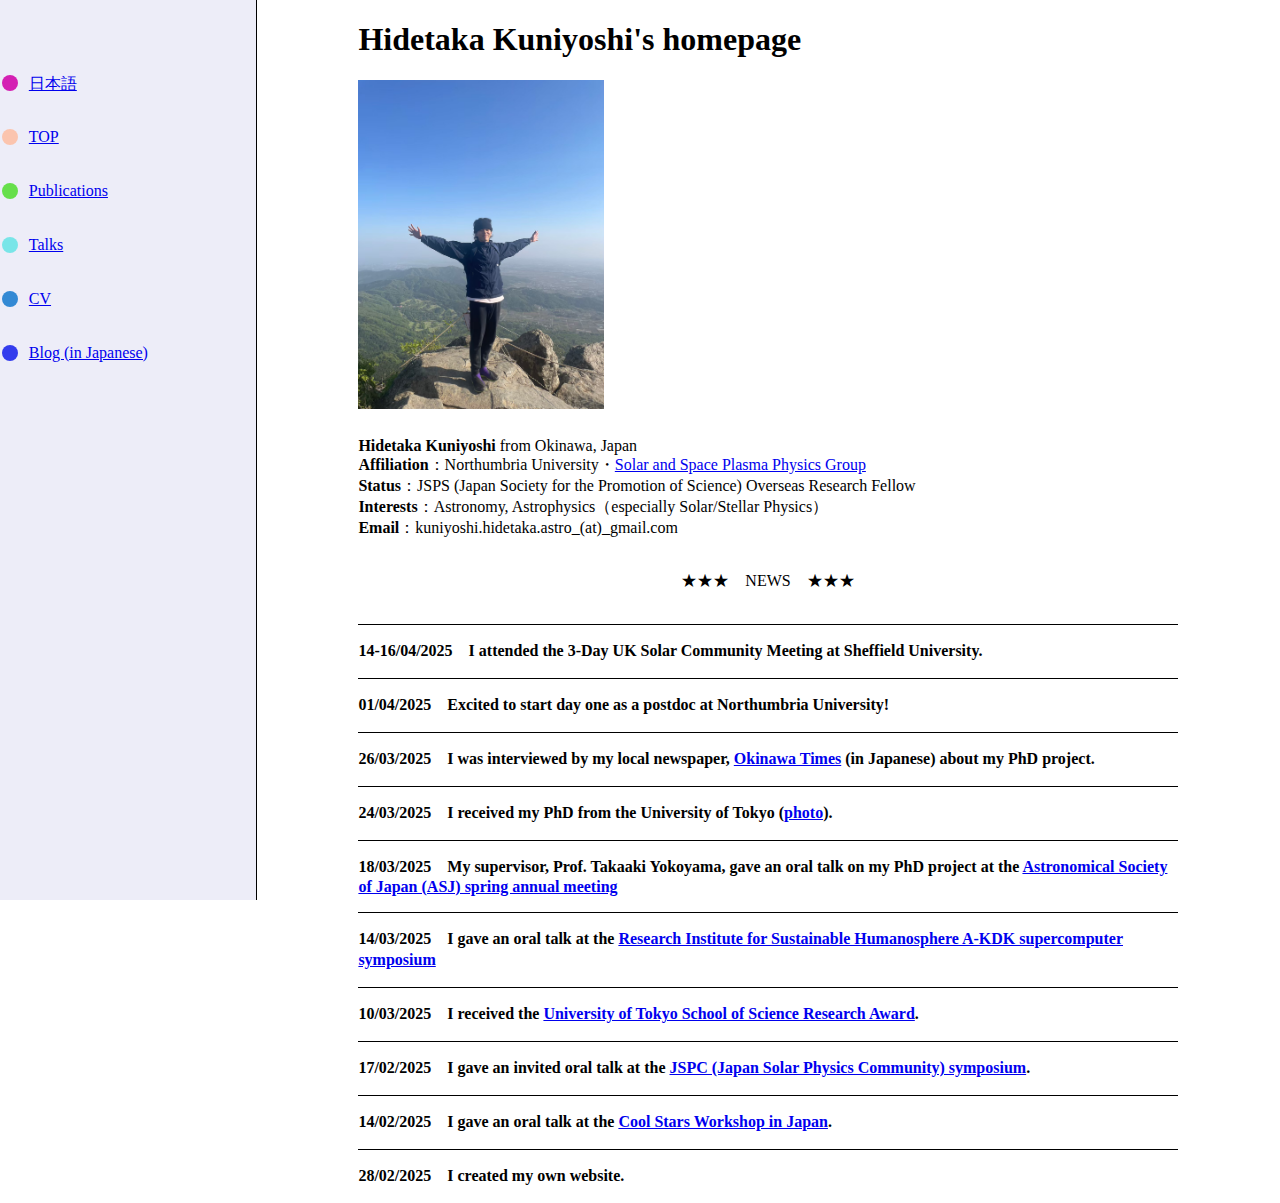
<file: index_english.html>
<!DOCTYPE html>
<html lang="ja">

    <head>
        <meta charset="utf-8">
        <title> Hidetaka Kuniyoshi's homepage </title>
        <meta name="viewport" content="width=device-width, initial-scale=1.0">
        <link rel="stylesheet" href="css/common.css">
        <link rel="stylesheet" href="css/sidebar.css">
        <link rel="stylesheet" href="css/top.css">
    </head>

    <body>
        <!-- サイドバー -->
        <div class="sidebar">
            <ul>
                <li class="sideLink sideLinkEnglish">
                    <a href="./index.html">
                        日本語
                    </a>
                </li>
                <li class="sideLink sideLinkTop">
                    <a href="./index_english.html">
                        TOP
                    </a>
                </li>
                <li class="sideLink sideLinkPaper">
                    <a href="./paper_english.html">
                        Publications
                    </a>
                </li>
                <li class="sideLink sideLinkConference">
                    <a href="./conference_english.html">
                        Talks
                    </a>
                </li>
                <li class="sideLink sideLinkCV">
                    <a href="./cv_english.html">
                        CV
                    </a>
                </li>
                <li class="sideLink sideLinkBlog">
                    <a href="https://note.com/dapper_ivy8055">
                        Blog (in Japanese)
                    </a>
                </li>
            </ul>
        </div>
        <div class="mainColumn">
            <div class="mainColumnTop">
                <h1>
                    Hidetaka Kuniyoshi's homepage
                </h1>
                <div class="topBody">
                    <!-- 左エリア -->
                    <div class="topBodyCenter">
                        <img class="topProfileImg" src="./src/top2.jpg" width="246" height="329" />
                        <div class="topProfileItem">
                            <div>
                                <b>Hidetaka Kuniyoshi</b> from Okinawa, Japan
                            </div>
                            <div>
                                <b>Affiliation</b>：Northumbria University・<a href="https://www.northumbria.ac.uk/about-us/academic-departments/mathematics-physics-and-electrical-engineering/research/solar-and-space-physics/">Solar and Space Plasma Physics Group</a>
                            </div>
                            <div>
                                <b>Status</b>：JSPS (Japan Society for the Promotion of Science) Overseas Research Fellow
                            </div>
                            <div>
                                <b>Interests</b>：Astronomy, Astrophysics（especially Solar/Stellar Physics）
                            </div>
                            <div>
                                <b>Email</b>：<a>kuniyoshi.hidetaka.astro_(at)_gmail.com</a>
                            </div>
                        </div>

                        <div class="topInfoHeader">
                            &#x2605;&#x2605;&#x2605;　NEWS　&#x2605;&#x2605;&#x2605;
                        </div>
                        <div class="topInfoItem">
                            14-16/04/2025　I attended the 3-Day UK Solar Community Meeting at Sheffield University.
                        </div>
                        <div class="topInfoItem">
                            01/04/2025　Excited to start day one as a postdoc at Northumbria University!
                        </div>
                        <div class="topInfoItem">
                            26/03/2025　I was interviewed by my local newspaper, <a href="https://www.okinawatimes.co.jp/articles/-/1551395">Okinawa Times</a> (in Japanese) about my PhD project. 
                        </div>
                        <div class="topInfoItem">
                            24/03/2025　I received my PhD from the University of Tokyo (<a href="./src/graduation.jpg">photo</a>).
                        </div>
                        <div class="topInfoItem">
                            18/03/2025　My supervisor, Prof. Takaaki Yokoyama, gave an oral talk on my PhD project at the <a href="https://www.asj.or.jp/nenkai/archive/2025a/session-M.html">Astronomical Society of Japan (ASJ) spring annual meeting</a>
                        </div>
                        <div class="topInfoItem">
                            14/03/2025　I gave an oral talk at the <a href="https://www.rish.kyoto-u.ac.jp/events/symposium-0543/">Research Institute for Sustainable Humanosphere A-KDK supercomputer symposium</a> 　
                        </div>
                        <div class="topInfoItem">
                            10/03/2025　I received the <a href="https://www.s.u-tokyo.ac.jp/ja/info/10714/">University of Tokyo School of Science Research Award</a>.
                        </div>
                        <div class="topInfoItem">
                            17/02/2025　I gave an invited oral talk at the <a href="https://jspc.sakura.ne.jp/symp_program/JSPCsymp_2024_program.pdf">JSPC (Japan Solar Physics Community) symposium</a>.
                        </div>
                        <div class="topInfoItem">
                            14/02/2025　I gave an oral talk at the <a href="https://sites.google.com/view/cswsj">Cool Stars Workshop in Japan</a>.
                        </div>
                        <div class="topInfoItem">
                            28/02/2025　I created my own website.
                        </div>
                    </div>
                </div>
            </div>
        </div>
    </body>
    
</html>
</file>
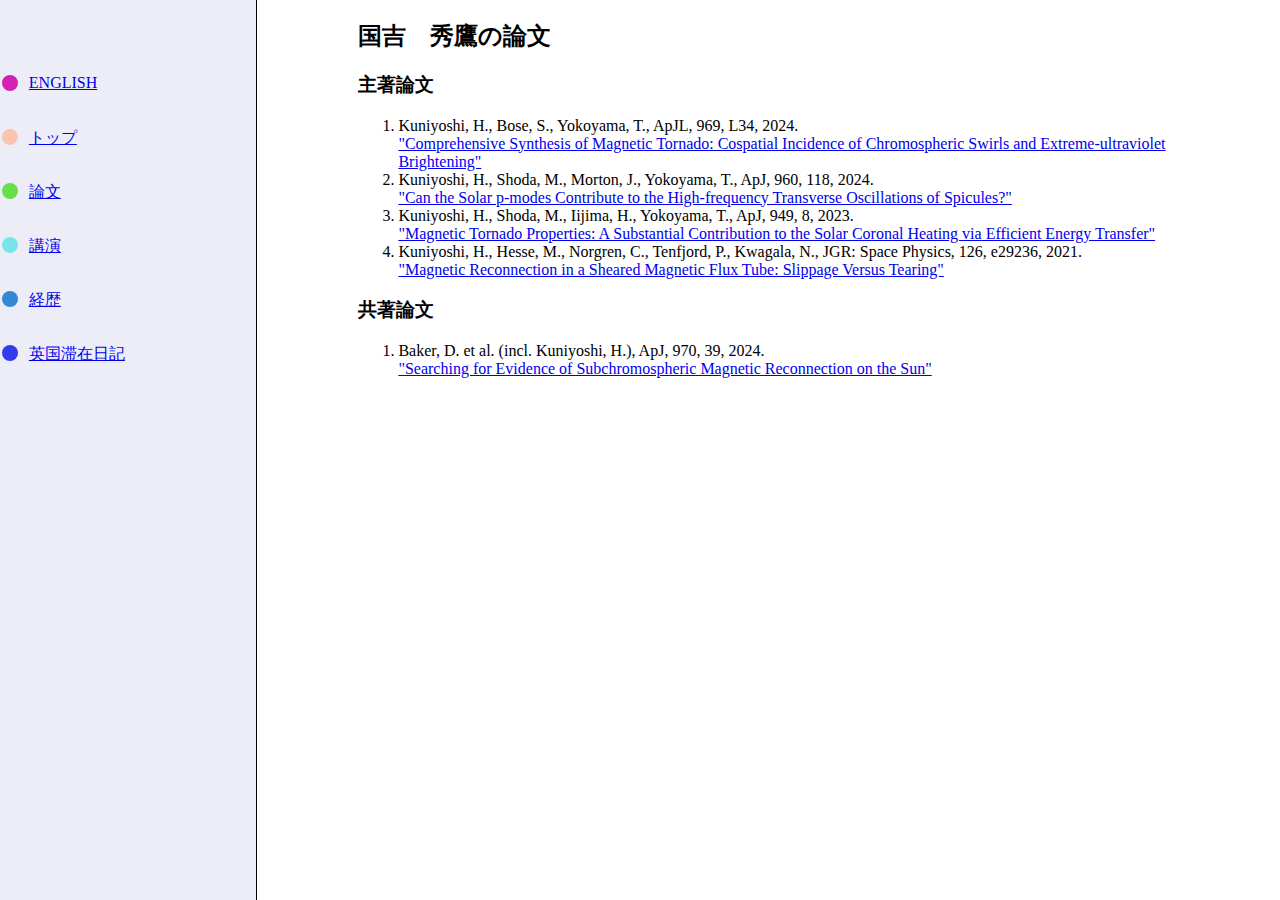
<file: paper.html>
<!DOCTYPE html>
<html lang="ja">

    <head>
        <meta charset="utf-8">
        <title> 国吉　秀鷹のホームページ </title>
        <meta name="viewport" content="width=device-width, initial-scale=1.0">
        <link rel="stylesheet" href="css/common.css">
        <link rel="stylesheet" href="css/sidebar.css">
        <link rel="stylesheet" href="css/top.css">
    </head>

    <body>
        <!-- サイドバー -->
        <div class="sidebar">
            <ul>
                <li class="sideLink sideLinkEnglish">
                    <a href="./index_english.html">
                        ENGLISH
                    </a>
                </li>
                <li class="sideLink sideLinkTop">
                    <a href="./index.html">
                        トップ
                    </a>
                </li>
                <li class="sideLink sideLinkPaper">
                    <a href="./paper.html">
                        論文
                    </a>
                </li>
                <li class="sideLink sideLinkConference">
                    <a href="./conference.html">
                        講演
                    </a>
                </li>
                <li class="sideLink sideLinkCV">
                    <a href="./cv.html">
                        経歴
                    </a>
                </li>
                <li class="sideLink sideLinkBlog">
                    <a href="https://note.com/dapper_ivy8055">
                        英国滞在日記
                    </a>
                </li>
            </ul>
        </div>
        <div class="mainColumn">
            <div class="mainColumnTop">
                <h2>
                    国吉　秀鷹の論文
                </h2>
                <div class="profileBody">
                    <div class="profileBodyItem">
                        <div class="profileBodyItemLabel">
                            <h3>主著論文</h3>
                        </div>
                        <ol>
                            <li>Kuniyoshi, H., Bose, S., Yokoyama, T., ApJL, 969, L34, 2024. <br />  <a href="https://ui.adsabs.harvard.edu/abs/2024ApJ...969L..34K/abstract">"Comprehensive Synthesis of Magnetic Tornado: Cospatial Incidence of Chromospheric Swirls and Extreme-ultraviolet Brightening"</a> </li>
                            <li>Kuniyoshi, H., Shoda, M., Morton, J., Yokoyama, T., ApJ, 960, 118, 2024. <br /> <a href="https://ui.adsabs.harvard.edu/abs/2024ApJ...960..118K/abstract">"Can the Solar p-modes Contribute to the High-frequency Transverse Oscillations of Spicules?"</a> </li>
                            <li>Kuniyoshi, H., Shoda, M., Iijima, H., Yokoyama, T., ApJ, 949, 8, 2023. <br /> <a href="https://ui.adsabs.harvard.edu/abs/2023ApJ...949....8K/abstract">"Magnetic Tornado Properties: A Substantial Contribution to the Solar Coronal Heating via Efficient Energy Transfer"</a> </li>
                            <li>Kuniyoshi, H., Hesse, M., Norgren, C., Tenfjord, P., Kwagala, N., JGR: Space Physics, 126, e29236, 2021. <br /> <a href="https://ui.adsabs.harvard.edu/abs/2021JGRA..12629236K/abstract">"Magnetic Reconnection in a Sheared Magnetic Flux Tube: Slippage Versus Tearing"</a> </li>
                        </ol>
                        <div class="profileBodyItemLabel">
                            <h3>共著論文</h3>
                        </div>
                        <ol>
                            <li>Baker, D. et al. (incl. Kuniyoshi, H.), ApJ, 970, 39, 2024. <br /> <a href="https://ui.adsabs.harvard.edu/abs/2024ApJ...970...39B/abstract"> "Searching for Evidence of Subchromospheric Magnetic Reconnection on the Sun" </a> </li>
                        </ol>
                  </div>
                </div>
              </div>
            </div>
        </div>
    </body>
    
</html>
</file>
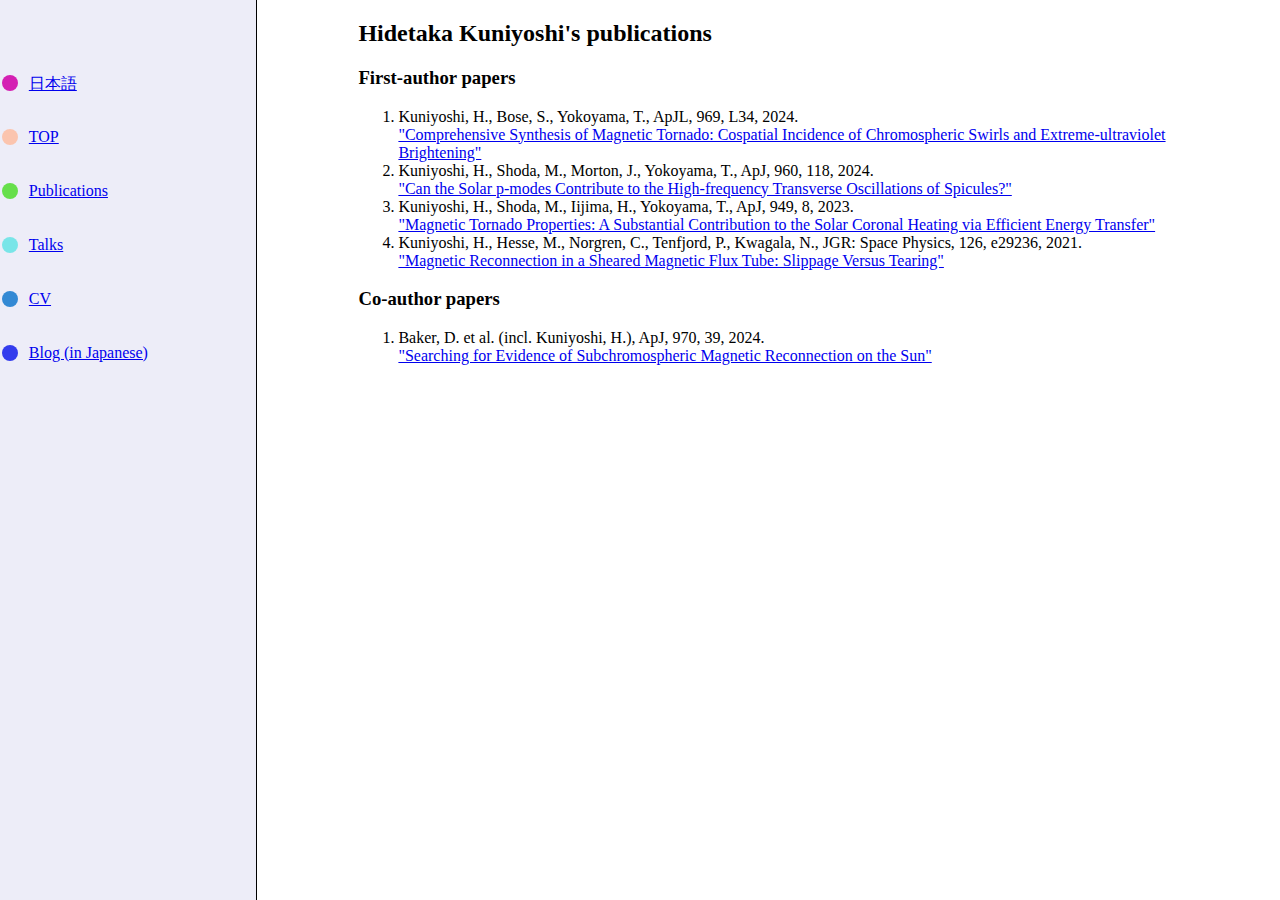
<file: paper_english.html>
<!DOCTYPE html>
<html lang="ja">

    <head>
        <meta charset="utf-8">
        <title> Hidetaka Kuniyoshi's homepage </title>
        <meta name="viewport" content="width=device-width, initial-scale=1.0">
        <link rel="stylesheet" href="css/common.css">
        <link rel="stylesheet" href="css/sidebar.css">
        <link rel="stylesheet" href="css/top.css">
    </head>

    <body>
        <!-- サイドバー -->
        <div class="sidebar">
            <ul>
                <li class="sideLink sideLinkEnglish">
                    <a href="./index.html">
                        日本語
                    </a>
                </li>
                <li class="sideLink sideLinkTop">
                    <a href="./index_english.html">
                        TOP
                    </a>
                </li>
                <li class="sideLink sideLinkPaper">
                    <a href="./paper_english.html">
                        Publications
                    </a>
                </li>
                <li class="sideLink sideLinkConference">
                    <a href="./conference_english.html">
                        Talks
                    </a>
                </li>
                <li class="sideLink sideLinkCV">
                    <a href="./cv_english.html">
                        CV
                    </a>
                </li>
                <li class="sideLink sideLinkBlog">
                    <a href="https://note.com/dapper_ivy8055">
                        Blog (in Japanese)
                    </a>
                </li>
            </ul>
        </div>
        <div class="mainColumn">
            <div class="mainColumnTop">
                <h2>
                    Hidetaka Kuniyoshi's publications
                </h2>
                <div class="profileBody">
                    <div class="profileBodyItem">
                        <div class="profileBodyItemLabel">
                            <h3>First-author papers</h3>
                        </div>
                        <ol>
                            <li>Kuniyoshi, H., Bose, S., Yokoyama, T., ApJL, 969, L34, 2024. <br />  <a href="https://ui.adsabs.harvard.edu/abs/2024ApJ...969L..34K/abstract">"Comprehensive Synthesis of Magnetic Tornado: Cospatial Incidence of Chromospheric Swirls and Extreme-ultraviolet Brightening"</a> </li>
                            <li>Kuniyoshi, H., Shoda, M., Morton, J., Yokoyama, T., ApJ, 960, 118, 2024. <br /> <a href="https://ui.adsabs.harvard.edu/abs/2024ApJ...960..118K/abstract">"Can the Solar p-modes Contribute to the High-frequency Transverse Oscillations of Spicules?"</a> </li>
                            <li>Kuniyoshi, H., Shoda, M., Iijima, H., Yokoyama, T., ApJ, 949, 8, 2023. <br /> <a href="https://ui.adsabs.harvard.edu/abs/2023ApJ...949....8K/abstract">"Magnetic Tornado Properties: A Substantial Contribution to the Solar Coronal Heating via Efficient Energy Transfer"</a> </li>
                            <li>Kuniyoshi, H., Hesse, M., Norgren, C., Tenfjord, P., Kwagala, N., JGR: Space Physics, 126, e29236, 2021. <br /> <a href="https://ui.adsabs.harvard.edu/abs/2021JGRA..12629236K/abstract">"Magnetic Reconnection in a Sheared Magnetic Flux Tube: Slippage Versus Tearing"</a> </li>
                        </ol>
                        <div class="profileBodyItemLabel">
                            <h3>Co-author papers</h3>
                        </div>
                        <ol>
                            <li>Baker, D. et al. (incl. Kuniyoshi, H.), ApJ, 970, 39, 2024. <br /> <a href="https://ui.adsabs.harvard.edu/abs/2024ApJ...970...39B/abstract"> "Searching for Evidence of Subchromospheric Magnetic Reconnection on the Sun" </a> </li>
                        </ol>
                  </div>
                </div>
              </div>
            </div>
        </div>
    </body>
    
</html>
</file>
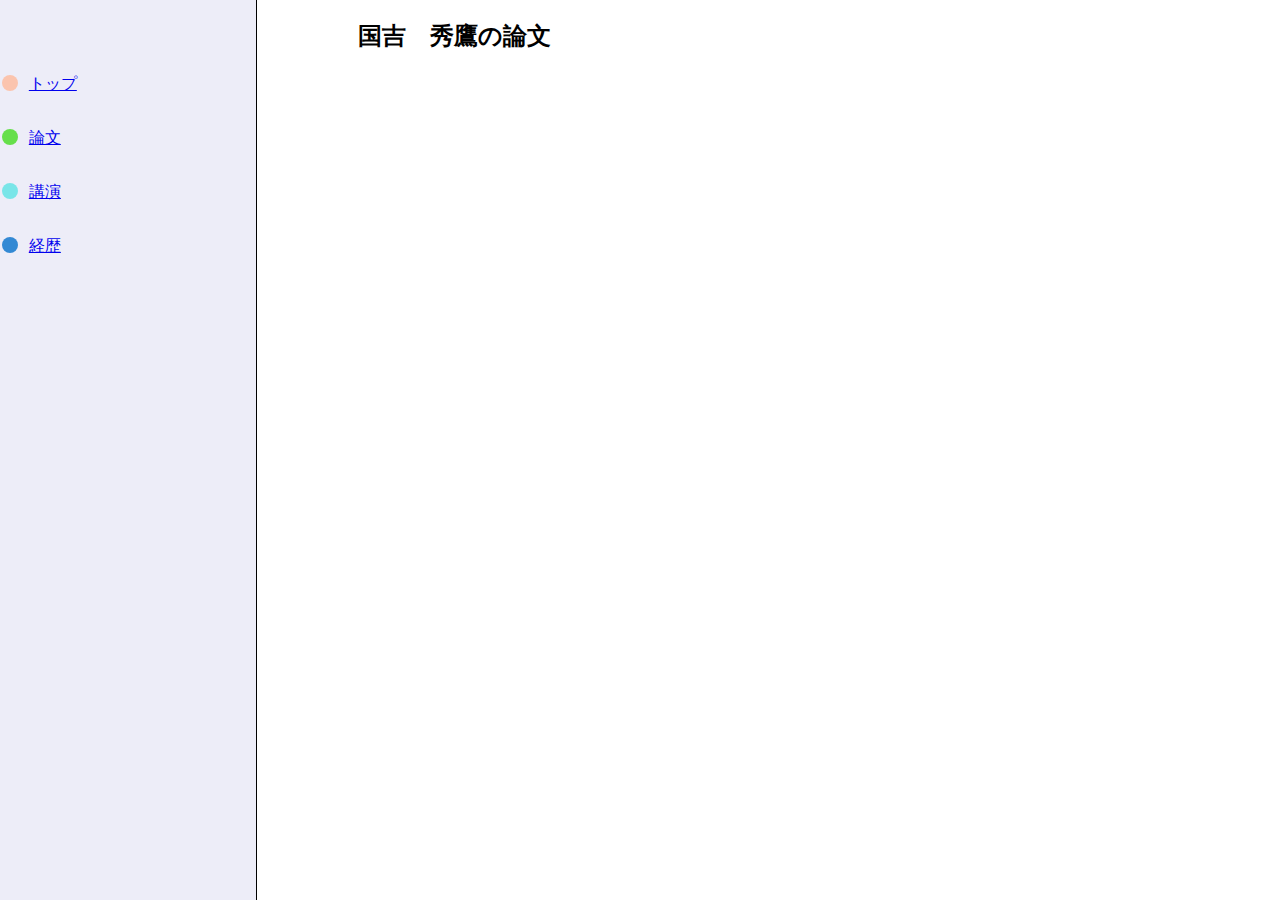
<file: papers.html>
<!DOCTYPE html>
<html lang="ja">

    <head>
        <meta charset="utf-8">
        <title> 国吉　秀鷹のホームページ </title>
        <meta name="viewport" content="width=device-width, initial-scale=1.0">
        <link rel="stylesheet" href="css/common.css">
        <link rel="stylesheet" href="css/sidebar.css">
        <link rel="stylesheet" href="css/top.css">
    </head>

    <body>
        <!-- サイドバー -->
        <div class="sidebar">
            <ul>
                <li class="sideLink sideLinkTop">
                    <a href="./index.html">
                        トップ
                    </a>
                </li>
                <li class="sideLink sideLinkPaper">
                    <a href="./paper.html">
                        論文
                    </a>
                </li>
                <li class="sideLink sideLinkConference">
                    <a href="./conference.html">
                        講演
                    </a>
                </li>
                <li class="sideLink sideLinkCV">
                    <a href="./cv.html">
                        経歴
                    </a>
                </li>
            </ul>
        </div>
        <div class="mainColumn">
            <div class="mainColumnTop">
                <h2>
                    国吉　秀鷹の論文
                </h2>
            </div>
        </div>
    </body>
    
</html>
</file>
<file: css/common.css>
body{
  display: flex;
  margin: 0;
  overflow-x: hidden;
}

.sidebar{
  position: fixed;
  overflow-x: hidden;
  background-color: #ededf8;
  height: 100vh;
  width: 20%;
  border-right: 0.5px solid #000000;
}

.mainColumn{
  margin-left: 20%;
  width: 80%;
}
</file>
<file: css/sidebar.css>
.sidebar > ul{
  margin-left: lrem;
  margin-top: 3rem;
}

.sideLink::marker {
  font-size: 3.3rem;
  line-height: 4rem;
} 

.sideLink{
  position: relative;
}

.sideLink a {
  position: absolute;
  top: 1.6rem;
  left: -0.7rem;
}

.sideLinkTop{
  color: #fbc4ae;
}

.sideLinkPaper{
  color: #66df4b;
}

.sideLinkConference{
  color: #79e5e8;
}

.sideLinkCV{
  color: #3389d4;
}

.sideLinkBlog{
  color: #333ced;
}

.sideLinkEnglish{
  color: #d420b3;
}
</file>
<file: css/top.css>
.mainColumnTop{
  padding: 0 10%;
/*   background-image: url(../src/bgTop.jpg); */
  bagkground-repeat: repeat;
}

.topBody{
  display: flex;
}

.topBodyLeft{
  width: 40%;
}

.topBodyRight{
  width: 60%;
}

.topBodyCenter{
  width: 100%;
}

.topProfileItem{
  margin-top: 1.5rem;
  margin-bottom: 2rem;
  width: 100%;
}

.topInfoHeader{
  text-align: center;
  margin-bottom: 2rem;
}

.topInfoItem{
  border-top: 0.5px solid #000000;
  font-weight: bold;
  padding: 1rem 0;
}

.textEmphasized{
  color; rgb(232, 38, 38);
}

.topInfoItemBody{
  margin-left: 4rem;
}
</file>
